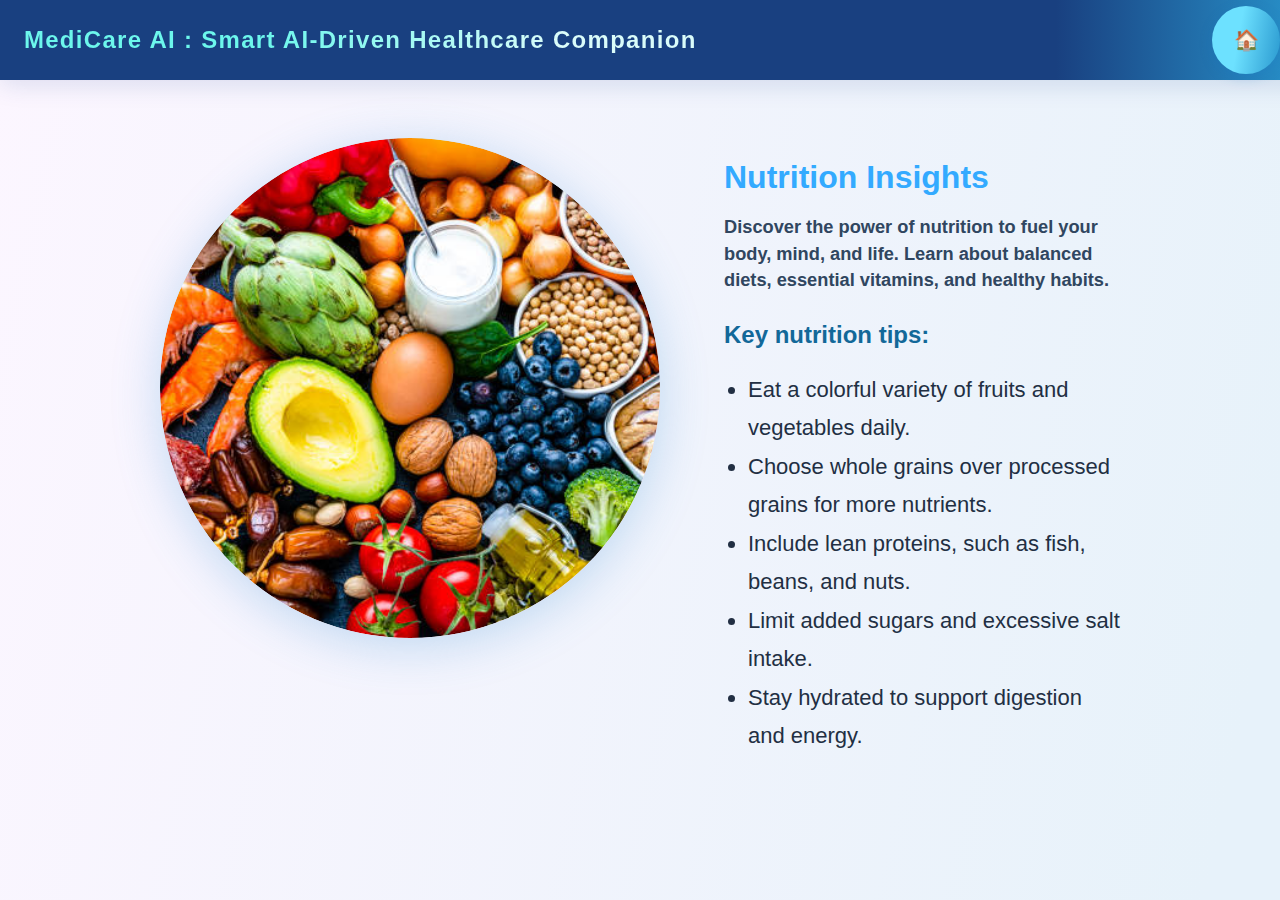
<file: templates/nutrition.html>
<!DOCTYPE html>
<html lang="en">
<head>
<meta charset="UTF-8" />
<title>Nutrition Insights – MediCare AI</title>
<link rel="stylesheet" href="/static/css/style.css" />
<style>
  html, body {
    height: 100%;
    margin: 0; padding: 0;
    scroll-behavior: smooth;
    font-family: 'Segoe UI', 'Arial', sans-serif;
    background: linear-gradient(102deg, #fcf6ff 0%, #e7f2fa 95%);
    overflow-x: hidden;
  }
  /* Navbar */
  .navbar {
    width: 100%;
    padding: 0 40px 0 0vw;
    position: sticky;
    top: 0; left: 0;
    z-index: 30; 
    background: linear-gradient(90deg,#194080 80%,#2998cf 100%);
    min-height: 66px;
    box-shadow: 0 4px 24px 0 rgba(16,59,133,0.14);
    display: flex;
    align-items: center;
    justify-content: space-between;
    
    font-size: 1.25rem;
  }
  .nav-title {
    color: #f0fdff;
    font-weight: 700;
    font-size: 1.5rem;
    letter-spacing: 1.3px;
    background: linear-gradient(87deg,#6cf7ec 38%, #dafcfa 80%);
    -webkit-background-clip: text;
    -webkit-text-fill-color: transparent;
    white-space: nowrap;
    overflow: hidden;
    text-overflow: ellipsis;
  }
  .nav-home-btn {
    background: linear-gradient(100deg,#6de1ff 40%,#2998cf 100%);
    padding: 10px 10px;
    border-radius: 50%;
    color: #0f336f;
    font-weight: 700;
    font-size: 1.15rem;
    border: none;
    cursor: pointer;
    box-shadow: 0 4px 14px 0 #1772c630;
    text-decoration: none;
    user-select: none;
    display: flex;
    align-items: center;
    justify-content: center;
    width: 48px;
    height: 48px;
    transition: background 0.22s ease-in-out, box-shadow 0.18s ease-in-out;
  }
  .nav-home-btn:hover {
    background: linear-gradient(100deg,#97e4ff 40%,#4db5ff 100%);
    box-shadow: 0 6px 22px 0 #0c64a433;
  }
  .nav-home-btn:before {
    content: "🏠";
    font-size: 1.26rem;
    line-height: 1;
  }
  /* Main container */
  .main-content {
    margin: 2em auto;
    max-width: 960px;
    padding: 2vw 4vw;
    display: flex;
    align-items: flex-start;
    gap: 64px;
  }
  /* Big central bubble */
  .big-bubble {
    flex-shrink: 0;
    width: 500px;
    height: 500px;
    border-radius: 50%;
    background: linear-gradient(135deg, #beeafe 15%, #fad6e6);
    box-shadow: 0 8px 48px 0 rgba(50, 140, 210, 0.27);
    overflow: hidden;
    animation: floatMove 5.6s ease-in-out infinite alternate;
    opacity: 0;
    transform: translateX(-250px);
    transition: opacity 2.8s ease, transform 2.8s ease;
    position: relative;
    z-index: 2;
  }
  .big-bubble.show {
    opacity: 1;
    transform: translateX(0);
  }
  .big-bubble img {
    width: 100%;
    height: 100%;
    object-fit: cover;
    border-radius: 50%;
  }
  /* Right text content */
  .content-text {
    flex: 1;
    opacity: 0;
    transform: translateX(250px);
    transition: opacity 2.8s ease, transform 2.8s ease;
  }
  .content-text.show {
    opacity: 1;
    transform: translateX(0);
  }
  .content-text h1 {
    color: #33aaff;
    margin-bottom: 0.5em;
  }
  .content-text p.intro {
    color: #304660;
    font-weight: 600;
    font-size: 1.14rem;
    margin-bottom: 1.5em;
    line-height: 1.45;
  }
  .content-text h2 {
    color: #126899;
    font-weight: 700;
    margin-bottom: 0.5em;
  }
  .content-text ul {
    list-style-type: disc;
    padding-left: 24px;
    font-size: 1.05rem;
    line-height: 1.75;
    color: #222f43;
  }
  @keyframes floatMove {
    0%   {transform: translateY(0);}
    100% {transform: translateY(-24px);}
  }
  @media (max-width: 720px) {
    .main-content {
      flex-direction: column;
      align-items: center;
      text-align: center;
    }
    .big-bubble {
      width: 350px;
      height: 350px;
      transform: translateX(0) !important;
      opacity: 1 !important;
      margin-bottom: 24px;
    }
    .content-text {
      transform: translateX(0) !important;
      opacity: 1 !important;
    }
  }
</style>
</head>
<body>
  <div class="navbar">
    <span class="nav-title"> &nbsp;&nbsp;&nbsp;MediCare AI : Smart AI-Driven Healthcare Companion</span>
    <a class="nav-home-btn" href="/"> </a>
  </div>
  <main class="main-content">
    <div id="bubble" class="big-bubble">
      <img src="/static/img/diet.jpg" alt="Nutrition Insights" />
    </div>
    <div id="contentText" class="content-text">
      <h1>Nutrition Insights</h1>
      <p class="intro">
        Discover the power of nutrition to fuel your body, mind, and life.
        Learn about balanced diets, essential vitamins, and healthy habits.
      </p>
      <h2>Key nutrition tips:</h2>
      <ul style="font-size: 22px;">
        <li>Eat a colorful variety of fruits and vegetables daily.</li>
        <li>Choose whole grains over processed grains for more nutrients.</li>
        <li>Include lean proteins, such as fish, beans, and nuts.</li>
        <li>Limit added sugars and excessive salt intake.</li>
        <li>Stay hydrated to support digestion and energy.</li>
      </ul>
    </div>
  </main>
  <script>
    function animateContent() {
      const content = document.getElementById('contentText');
      const bubble = document.getElementById('bubble');
      const threshold = window.innerHeight * 0.8;
      if (content.getBoundingClientRect().top < threshold) {
        content.classList.add('show');
        bubble.classList.add('show');
        window.removeEventListener('scroll', animateContent);
      }
    }
    window.addEventListener('scroll', animateContent);
    window.addEventListener('load', animateContent);
  </script>
</body>
</html>
</file>
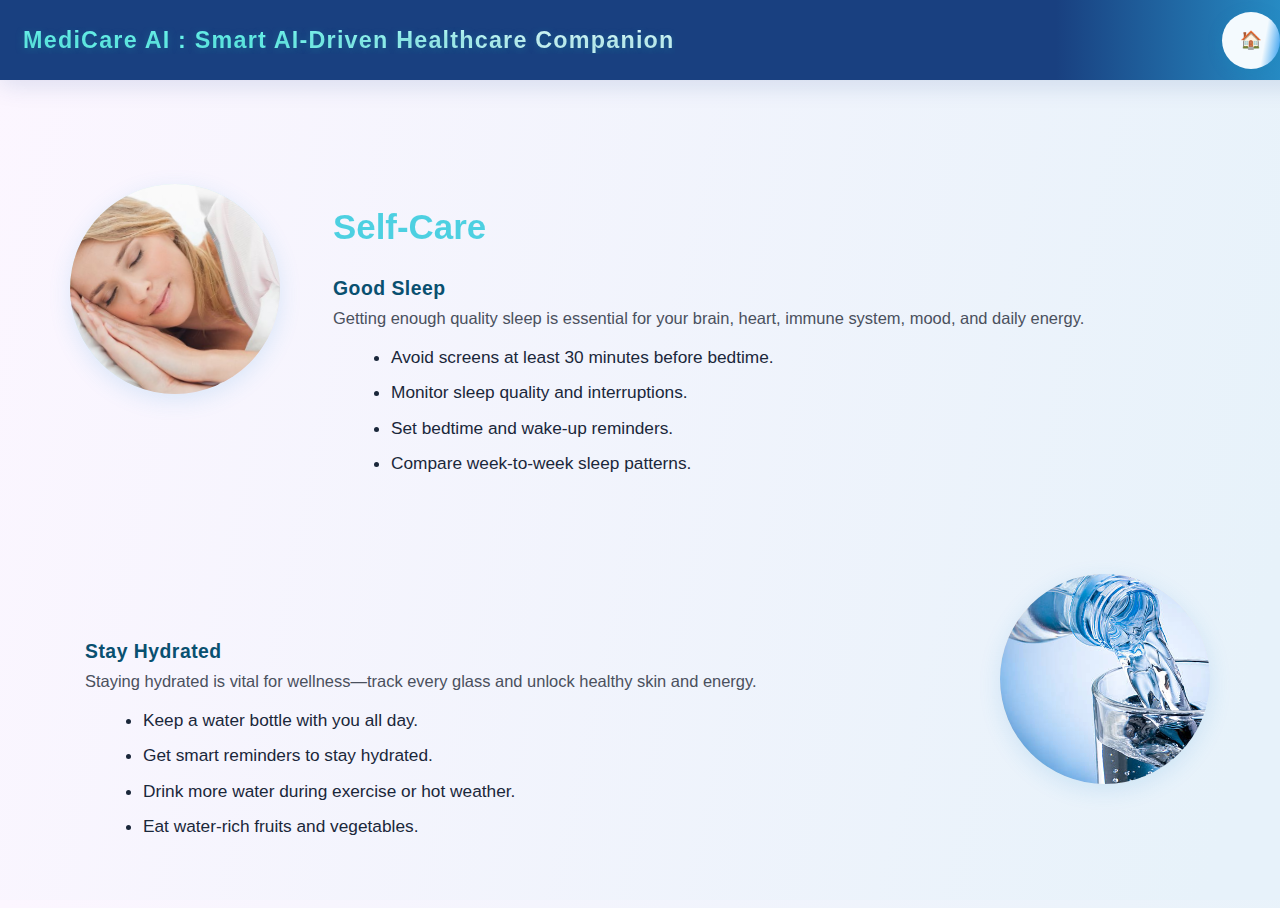
<file: templates/selfcare.html>
<!DOCTYPE html>
<html lang="en">
<head>
  <meta charset="UTF-8">
  <title>Self-Care Tracker – MediCare AI</title>
  <link rel="stylesheet" href="/static/css/style.css">
  <style>
    html, body {
      height: 100%;
      margin: 0;
      padding: 0;
      scroll-behavior: smooth;
    }
    body {
      background: linear-gradient(102deg, #fcf6ff 0%, #e7f2fa 95%);
      font-family: 'Segoe UI', 'Arial', sans-serif;
      min-height: 100vh;
      overflow-x: hidden;
    }

    /* ===== NAVBAR FIXED & IMPROVED ===== */
    .navbar {
  width: 100%; /* ✅ Fix overflow issue */
  position: sticky;
  top: 0;
  left: 0;
  z-index: 30;
  background: linear-gradient(90deg, #194080 80%, #2998cf 100%);
  min-height: 66px;
  box-shadow: 0 4px 24px 0 rgba(16,59,133,0.14);
  display: flex;
  align-items: center;
  justify-content: space-between;
  padding: 0 2.5vw; /* ✅ balanced padding so button fits nicely */
  font-size: 1.23rem;
  overflow: hidden; /* ensures no horizontal scroll */
  padding: 0 40px 0 0vw;

}

    .navbar .nav-title {
      font-family: 'Gill Sans', 'Gill Sans MT', Calibri, 'Trebuchet MS', sans-serif;
      font-weight: 700;
      font-size: 1.46rem;
      color: #f0fdff;
      letter-spacing: 1.2px;
      text-shadow: 0 2px 8px #1a8ea070;
      background: linear-gradient(87deg,#6cf7ec 38%, #dafcfa 80%);
      -webkit-background-clip: text;
      -webkit-text-fill-color: transparent;
      white-space: nowrap;
      overflow: hidden;
      text-overflow: ellipsis;
    }

    .navbar .nav-home-btn {
      background: linear-gradient(100deg, #f4fafe 70%, #2196ee 100%);
      color: #103d70;
      font-weight: 700;
      padding: 18px 18px;
      border-radius: 50%;
      border: none;
      cursor: pointer;
      font-size: 1.1rem;
      text-decoration: none;
      transition: background 0.2s ease, box-shadow 0.2s ease, transform 0.2s ease;
      box-shadow: 0 4px 14px rgba(26, 136, 184, 0.35);
      display: flex;
      align-items: center;
      gap: 7px;
    }

    .navbar .nav-home-btn:hover,
    .navbar .nav-home-btn:focus {
      background: linear-gradient(101deg, #d6efff 45%, #9eebfc 100%);
      color: #0d4f85;
      transform: translateY(-2px);
    }

    /* MOBILE NAV FIX */
    @media (max-width: 600px) {
      .navbar {
        flex-direction: column;
        align-items: flex-start;
        padding: 10px 20px;
      }
      .navbar .nav-home-btn {
        margin-top: 8px;
        align-self: flex-end;
      }
      .navbar .nav-title {
        font-size: 1.1rem;
      }
    }

    /* ===== PAGE CONTENT ===== */
    .sc-outer-scroll {
      height: 92vh;
      max-height: 100vh;
      overflow-y: auto;
      scrollbar-color: #7faaff #e4eaf3;
      scrollbar-width: thin;
      background: transparent;
    }
    .sc-outer-scroll::-webkit-scrollbar {
      width: 10px;
    }
    .sc-outer-scroll::-webkit-scrollbar-thumb {
      background: #a7c9ff;
      border-radius: 7px;
    }
    .sc-outer-scroll::-webkit-scrollbar-track {
      background: #f4faff;
    }
    .sc-container {
      width: 100%;
      max-width: 1140px;
      margin: 0 auto;
      padding: 44px 2vw 44px 2vw;
      background: transparent;
    }
    .sc-feature-row {
      display: flex;
      align-items: stretch;
      min-height: 330px;
      gap: 38px;
      margin: 60px 0 48px 0;
      justify-content: center;
      overflow: visible;
    }
    .sc-feature-row:nth-child(even) {
      flex-direction: row-reverse;
    }
    .sc-img-outer {
      display: flex;
      align-items: center;
      justify-content: center;
      min-width: 210px;
      width: 210px;
      height: 210px;
      border-radius: 50%;
      background: linear-gradient(135deg, #d8f2e2, #beeafe, #fad6e6);
      box-shadow: 0 6px 22px rgba(45,150,215,0.15);
      position: relative;
      animation: floatImage 3.5s ease-in-out infinite alternate;
      overflow: hidden;
    }
    .sc-feature-row:nth-child(even) .sc-img-outer {
      background: linear-gradient(135deg,#fae6d7 30%,#cce7ff 100%);
    }
    .sc-img {
      width: 100%;
      height: 100%;
      border-radius: 50%;
      object-fit: cover;
      border: none;
      background: none;
      transition: transform 0.46s cubic-bezier(.4,0,.2,1);
    }
    .sc-feature-row.show .sc-img {
      transform: scale(1.07) rotate(-2deg);
    }
    .sc-content-block {
      flex: 1;
      min-width: 270px;
      padding: 8px 15px;
      opacity: 0;
      transform: translateX(180px);
      transition: opacity 2.2s cubic-bezier(.29,.75,.19,1.16),
                  transform 2.2s cubic-bezier(.25,0,.10,1.10);
      display: flex;
      flex-direction: column;
      justify-content: center;
    }
    .sc-feature-row:nth-child(even) .sc-content-block {
      transform: translateX(-180px);
    }
    .sc-feature-row.show .sc-content-block {
      opacity: 1;
      transform: translateX(0);
    }
    .sc-title {
      font-size: 2.18rem;
      color: #1270b8;
      font-weight: bold;
      margin-bottom: 14px;
      background: linear-gradient(90deg, #4dd0e1 37%, #42a5f5 80%);
      -webkit-background-clip: text;
      -webkit-text-fill-color: transparent;
    }
    .sc-list-title {
      font-size: 1.21rem;
      font-weight:600;
      color: #095070;
      margin: 16px 0 4px 0;
      display: flex;
      align-items:center;
      gap:8px;
      letter-spacing: 0.5px;
    }
    .sc-details {
      color: #4a505d;
      font-size: 1.03rem;
      margin-bottom: 8px;
      margin-top: 5px;
    }
    .sc-content-block ul {
      margin-left: 18px;
      font-size: 1.08rem;
      color: #1a273a;
      margin-bottom: 10px;
      margin-top: 4px;
      line-height: 2.04;
    }
    .sc-tagline {
      margin-top: 22px;
      color: #1976d2;
      font-size: 1.18rem;
      font-weight: 650;
      background: linear-gradient(120deg, #fffec6 0%, #b6eafc 80%);
      padding: 11px 22px;
      border-radius: 17px;
      box-shadow: 0 2px 9px rgba(30,175,220,0.11);
      display: inline-block;
      animation: fadeTagline 2.1s;
    }
    @keyframes floatImage {
      0% {transform: translateY(0);}
      100% {transform: translateY(-20px);}
    }
    @keyframes fadeTagline {
      from {opacity: 0; transform: translateY(35px);}
      to {opacity: 1; transform: translateY(0);}
    }
    @media (max-width: 1000px) {
      .sc-feature-row, .sc-feature-row:nth-child(even) {
        flex-direction: column;
        min-height: auto;
      }
      .sc-img-outer {margin-bottom:20px;}
      .sc-tagline{font-size:1.06rem;}
    }
  </style>
</head>

<body>
  <div class="navbar">
    <span class="nav-title"> &nbsp;&nbsp;&nbsp;MediCare AI : Smart AI-Driven Healthcare Companion</span>
    <a class="nav-home-btn" href="/"> 🏠</a>
  </div>

  <div class="sc-outer-scroll">
    <div class="sc-container">
      <div class="sc-feature-row">
        <div class="sc-img-outer">
          <img class="sc-img" src="/static/img/sleep.jpg" alt="Sleep Tracking" />
        </div>
        <div class="sc-content-block">
          <div class="sc-title">Self-Care</div>
          <div class="sc-list-title">Good Sleep</div>
          <div class="sc-details">
            Getting enough quality sleep is essential for your brain, heart, immune system, mood, and daily energy.
          </div>
          <ul>
            <li>Avoid screens at least 30 minutes before bedtime.</li>
            <li>Monitor sleep quality and interruptions.</li>
            <li>Set bedtime and wake-up reminders.</li>
            <li>Compare week-to-week sleep patterns.</li>
          </ul>
        </div>
      </div>

      <div class="sc-feature-row">
        <div class="sc-img-outer">
          <img class="sc-img" src="/static/img/water.jpg" alt="Hydration Tracker" />
        </div>
        <div class="sc-content-block">
          <div class="sc-list-title">Stay Hydrated</div>
          <div class="sc-details">
            Staying hydrated is vital for wellness—track every glass and unlock healthy skin and energy.
          </div>
          <ul>
            <li>Keep a water bottle with you all day.</li>
            <li>Get smart reminders to stay hydrated.</li>
            <li>Drink more water during exercise or hot weather.</li>
            <li>Eat water-rich fruits and vegetables.</li>
          </ul>
        </div>
      </div>

      <div class="sc-feature-row">
        <div class="sc-img-outer">
          <img class="sc-img" src="/static/img/habits.jpg" alt="Personal Goals" />
        </div>
        <div class="sc-content-block">
          <div class="sc-list-title">Build Personal Goals & Habits</div>
          <div class="sc-details">
            Achieve lasting positive change—track habits, celebrate milestones, and visualize your well-being journey.
          </div>
          <ul>
            <li>Create and monitor daily or weekly self-care goals.</li>
            <li>Customize meditation, journaling, walking, gratitude, etc.</li>
            <li>Get AI-powered suggestions for consistency.</li>
          </ul>
          <div class="sc-tagline">
            Stay on top of your health—track sleep, hydration, and personal goals effortlessly!
          </div>
        </div>
      </div>
    </div>
  </div>

  <script>
    // Animate sections when they scroll into view
    document.querySelectorAll('.sc-feature-row').forEach(row => { row.classList.remove('show'); });
    const observer = new IntersectionObserver((entries) => {
      entries.forEach(entry => {
        if (entry.isIntersecting) {
          setTimeout(() => entry.target.classList.add('show'), 260);
        }
      });
    }, { threshold: 0.21 });
    document.querySelectorAll('.sc-feature-row').forEach(row => observer.observe(row));
  </script>
</body>
</html>
</file>
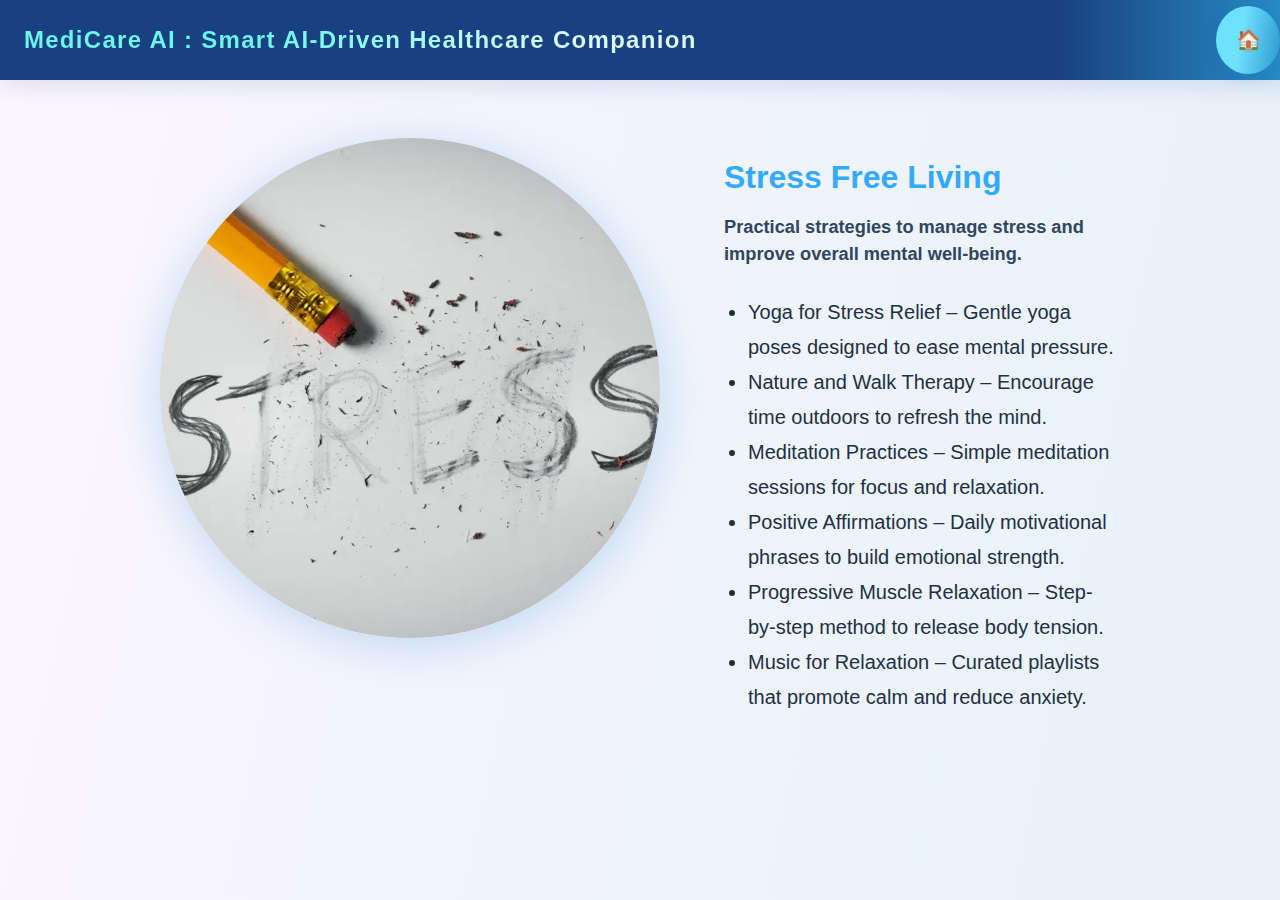
<file: templates/wellness.html>
<!DOCTYPE html>
<html lang="en">
<head>
<meta charset="UTF-8" />
<title>Nutrition Insights – MediCare AI</title>
<link rel="stylesheet" href="/static/css/style.css" />
<style>
  html, body {
    height: 100%;
    margin: 0; padding: 0;
    scroll-behavior: smooth;
    font-family: 'Segoe UI', 'Arial', sans-serif;
    background: linear-gradient(102deg, #fcf6ff 0%, #e7f2fa 95%);
    overflow-x: hidden;
  }
  /* Navbar */
  .navbar {
    width: 100%;
    position: sticky;
    top: 0; left: 0;
    z-index: 30; 
    background: linear-gradient(90deg,#194080 80%,#2998cf 100%);
    min-height: 66px;
    box-shadow: 0 4px 24px 0 rgba(16,59,133,0.14);
    display: flex;
    align-items: center;
    justify-content: space-between;
    
    font-size: 1.25rem;
     padding: 0 40px 0 0vw; 
  }
  .nav-title {
    color: #f0fdff;
    font-weight: 700;
    font-size: 1.5rem;
    letter-spacing: 1.3px;
    background: linear-gradient(87deg,#6cf7ec 38%, #dafcfa 80%);
    -webkit-background-clip: text;
    -webkit-text-fill-color: transparent;
    white-space: nowrap;
    overflow: hidden;
    text-overflow: ellipsis;
  }
  .nav-home-btn {
    background: linear-gradient(100deg,#6de1ff 40%,#2998cf 100%);
    padding: 10px 8px;
    border-radius: 70%;
    color: #0f336f;   
    font-weight: 700;
    font-size: 1.15rem;
    border: none;
    cursor: pointer;
    box-shadow: 0 4px 14px 0 #1772c630;
    text-decoration: none;
    user-select: none;
    display: flex;
    align-items: center;
    justify-content: center;
    width: 48px;
    height: 48px;
    transition: background 0.22s ease-in-out, box-shadow 0.18s ease-in-out;
    
  }
  .nav-home-btn:hover {
    background: linear-gradient(100deg,#97e4ff 40%,#4db5ff 100%);
    box-shadow: 0 6px 22px 0 #0c64a433;
  }
  .nav-home-btn:before {
    content: "🏠";
    font-size: 1.26rem;
    line-height: 1;
  }
  /* Main container */
  .main-content {
    margin: 2em auto;
    max-width: 960px;
    padding: 2vw 4vw;
    display: flex;
    align-items: flex-start;
    gap: 64px;
  }
  /* Big central bubble */
  .big-bubble {
    flex-shrink: 0;
    width: 500px;
    height: 500px;
    border-radius: 50%;
    background: linear-gradient(135deg, #beeafe 15%, #fad6e6);
    box-shadow: 0 8px 48px 0 rgba(50, 140, 210, 0.27);
    overflow: hidden;
    animation: floatMove 5.6s ease-in-out infinite alternate;
    opacity: 0;
    transform: translateX(-250px);
    transition: opacity 2.8s ease, transform 2.8s ease;
    position: relative;
    z-index: 2;
  }
  .big-bubble.show {
    opacity: 1;
    transform: translateX(0);
  }
  .big-bubble img {
    width: 100%;
    height: 100%;
    object-fit: cover;
    border-radius: 50%;
  }
  /* Right text content */
  .content-text {
    flex: 1;
    opacity: 0;
    transform: translateX(250px);
    transition: opacity 2.8s ease, transform 2.8s ease;
  }
  .content-text.show {
    opacity: 1;
    transform: translateX(0);
  }
  .content-text h1 {
    color: #33aaff;
    margin-bottom: 0.5em;
  }
  .content-text p.intro {
    color: #304660;
    font-weight: 600;
    font-size: 1.14rem;
    margin-bottom: 1.5em;
    line-height: 1.45;
  }
  .content-text h2 {
    color: #126899;
    font-weight: 700;
    margin-bottom: 0.5em;
  }
  .content-text ul {
    list-style-type: disc;
    padding-left: 24px;
    font-size: 1.05rem;
    line-height: 1.75;
    color: #222f43;
  }
  @keyframes floatMove {
    0%   {transform: translateY(0);}
    100% {transform: translateY(-24px);}
  }
  @media (max-width: 720px) {
    .main-content {
      flex-direction: column;
      align-items: center;
      text-align: center;
    }
    .big-bubble {
      width: 350px;
      height: 350px;
      transform: translateX(0) !important;
      opacity: 1 !important;
      margin-bottom: 24px;
    }
    .content-text {
      transform: translateX(0) !important;
      opacity: 1 !important;
    }
  }
</style>
</head>
<body>
  <div class="navbar">
    <span class="nav-title"> &nbsp;&nbsp;&nbsp;MediCare AI : Smart AI-Driven Healthcare Companion</span>
    <a class="nav-home-btn" href="/"></a>
  </div>
  <main class="main-content">
    <div id="bubble" class="big-bubble">
      <img src="/static/img/s.webp" alt="stress free" />
    </div>
    <div id="contentText" class="content-text">
      <h1>Stress Free Living</h1>
      <p class="intro">
       Practical strategies to manage stress and improve overall mental well-being.
      </p>
      
      <ul style="font-size: 20px;">
        <li>Yoga for Stress Relief – Gentle yoga poses designed to ease mental pressure.</li>
        <li>Nature and Walk Therapy – Encourage time outdoors to refresh the mind.  </li>
        <li>Meditation Practices – Simple meditation sessions for focus and relaxation.</li>
        <li>Positive Affirmations – Daily motivational phrases to build emotional strength.</li>
        <li>Progressive Muscle Relaxation – Step-by-step method to release body tension.</li>
        <li>Music for Relaxation – Curated playlists that promote calm and reduce anxiety.</li>
      </ul>
    </div>
  </main>
  <script>
    function animateContent() {
      const content = document.getElementById('contentText');
      const bubble = document.getElementById('bubble');
      const threshold = window.innerHeight * 0.8;
      if (content.getBoundingClientRect().top < threshold) {
        content.classList.add('show');
        bubble.classList.add('show');
        window.removeEventListener('scroll', animateContent);
      }
    }
    window.addEventListener('scroll', animateContent);
    window.addEventListener('load', animateContent);
  </script>
</body>
</html>
</file>
<file: static/css/style.css>
body {
  margin: 0;
  padding: 0;
  position: relative;
  height: 100vh;
  overflow: hidden;
}

.background-image {
  background: url('/static/img/bg.jpg') no-repeat center center fixed;
  background-size: cover;
  position: fixed;
  width: 100%;
  height: 100%;
  z-index: -2;
}

.background-overlay {
  background-color: rgba(0, 0, 0, 0.3); /* adjust opacity here */
  position: fixed;
  width: 100%;
  height: 100%;
  z-index: -1;
}

/* Top Navbar */
.navbar {
  height: 80px;
  width: 100%;
  background-color: #1E2A38;
  color: white;
  display: flex;
  align-items: center;
  justify-content: center;
  font-size: 22px;
  font-weight: bold;
  position: fixed;
  top: 0;
  left: 0;
  z-index: 1000;
}

/* Sidebar Navigation */
.sidebar {
  width: 250px;
  height: 100vh;
  background:#243447 ;
  position: fixed;
  padding-top: 20px;
  box-shadow: 2px 0 10px rgba(0,0,0,0.3);
  top:60px;
}

.sidebar a {
  display: block;
  padding: 20px 30px;
  color: white;
  text-decoration: none;
  transition: 0.3s;
  font-size: large;
}

.sidebar a:hover {
  background-color: #00bcd4;
  transform: translateX(5px);
}

/* Main content area */
.main {
  margin-left: 220px;
  padding: 40px;
  margin-top: 60px;
}

/* Main Card (like Health Tips or Chat UI) */
.card {
  background-color: rgb(174, 219, 234);
  color: black;
  padding: 40px;
  border-radius: 15px;
  width: 800px;
  max-width: 100%;
  margin: 0 auto 30px auto;
  text-align: center;
  backdrop-filter: blur(10px);
  transition: transform 0.3s ease;
  box-shadow: 0 4px 15px rgba(0,0,0,0.3);
}

.card:hover {
  transform: scale(1.02);
}

/* Form elements */
textarea,
input {
  width: 100%;
  padding: 10px;
  margin-top: 10px;
  border-radius: 5px;
  border: none;
  color:black;
  font-family:'Franklin Gothic Medium', 'Arial Narrow', Arial, sans-serif
}

button {
  padding: 10px 20px;
  background-color: #28a745;
  border: none;
  color: white;
  border-radius: 5px;
  cursor: pointer;
  margin-top: 10px;
}

button:hover {
  background-color: #218838;
}

/* Panels */
.panel {
  display: none;
  margin-top: 40px;
}

/* Results */
.result {
  color: black;
  background: #f3f3f3;
  padding: 15px;
  margin-top: 15px;
  border-radius: 8px;
}

/* Health Tips Cards */
.tips-result {
  margin-top: 20px;
  display: grid;
  grid-template-columns: repeat(3, 1fr);  /* exactly 3 columns */
  gap: 15px;
  justify-items: center;
  font-family: 'Franklin Gothic Medium', 'Arial Narrow', Arial, sans-serif;
}
.tip-card {
  background-color: #ffffff;
  padding: 14px 18px;
  border-left: 5px solid #ffd700;
  border-radius: 8px;
  font-size: 16px;
  color: #333;
  font-weight: 500;
  width: 250px;
  box-shadow: 0 4px 12px rgba(0, 0, 0, 0.1);
  transition: transform 0.2s ease, box-shadow 0.2s ease;
  text-align: left;
}

.tip-card:hover {
  transform: translateY(-3px);
  box-shadow: 0 8px 16px rgba(0, 0, 0, 0.15);
  background-color: #fff8dc;
  cursor: pointer;
}


.chat-card {
  width: 100%;
  max-width: 700px;
  margin: auto;
  background: rgba(255, 255, 255, 0.05);
  padding: 20px;
  border-radius: 15px;
  backdrop-filter: blur(10px);
}

.chat-window {
  max-height: 400px;
  overflow-y: auto;
  padding: 10px;
  margin-bottom: 15px;
  display: flex;
  flex-direction: column;
  gap: 10px;
}

.chat-bubble {
  max-width: 70%;
  padding: 10px 15px;
  border-radius: 15px;
  line-height: 1.4;
  font-size: 16px;
  white-space: pre-wrap;
}
.user-bubble {
  background-color: #d1f1d1;
  align-self: flex-end; /* Changed from flex-start */
  border-bottom-right-radius: 0; /* Changed from left */
  color: black;
}

.bot-bubble {
  background-color: #ffffff;
  align-self: flex-start; /* Changed from flex-end */
  border-bottom-left-radius: 0; /* Changed from right */
  color: black;
}

.chat-input {
  display: flex;
  gap: 10px;
  align-items: center;
  font-family: 'Franklin Gothic Medium', 'Arial Narrow', Arial, sans-serif;
}

.chat-input textarea {
  flex: 1;
  padding: 10px;
  resize: none;
  border-radius: 10px;
  border: none;
  font-size: 14px;
}

.chat-input button {
  padding: 10px 20px;
  background-color: #00c853;
  color: black;
  border: none;
  border-radius: 10px;
  font-weight: bold;
  cursor: pointer;
}
/* Treatment Plan Input Card */

/* WRAPPER: Horizontal layout for form + popup */
.card-container {
  display: flex;
  justify-content: center;
  align-items: flex-start;
  gap: 20px;              /* space between cards */
  margin-left: 10px;     /* adjust for sidebar */
  margin-top: 40px;
}

/* FORM CARD */
.treatment-card {
  background-color: rgb(174, 219, 234);
  padding: 24px;
  border-radius: 12px;
  width: 460px;
  box-shadow: 0 8px 20px rgba(0, 0, 0, 0.2);
  text-align: center;
  transition: transform 0.3s ease, box-shadow 0.3s ease;
 
}

.treatment-card:hover {
  transform: scale(1.02);
  box-shadow: 0 12px 28px rgba(0, 0, 0, 0.25);
}

.treatment-card h3 {
  margin-bottom: 18px;
  color: #007c91;
  font-size: 19px;
}

.treatment-card input {
  width: 100%;
  padding: 12px;
  margin: 10px 0;
  border-radius: 8px;
  border: 1px solid #ccc;
  font-size: 14px;
  box-sizing: border-box;
}

.treatment-card button {
  padding: 10px 25px;
  background-color: #28a745;
  color: #fff;
  border: none;
  border-radius: 8px;
  font-size: 14px;
  cursor: pointer;
  margin-top: 10px;
}

.treatment-card button:hover {
  background-color: #218838;
}
/* POPUP CARD to the right (No Scrollbars) */
.popup-card {
  background-color: rgba(255, 255, 255, 0.7);
  padding: 20px;
  border-radius: 12px;
  border: 2px solid #00bcd4;
  box-shadow: 0 8px 20px rgba(0, 0, 0, 0.2);
  width: 460px;
  text-align: left;
  font-size: 14px;
  line-height: 1.6;
  transition: transform 0.2s ease, background-color 0.2s ease;
  overflow: hidden; /* Ensure no scrollbars */
}

.popup-card:hover {
  transform: scale(1.02);
  background-color: rgba(224, 247, 250, 0.85);
}

.popup-card p {
  margin: 0;
  color: #333;
  font-size: 14px;
}

/* Removed scrollbar styles */
.plan-content {
  margin-top: 10px;
  color: #333;
  font-size: 14px;
  line-height: 1.6;
}

/* Dashboard chart canvas */
canvas#healthChart {
  background: white;
  border-radius: 10px;
  box-shadow: 0 3px 10px rgba(0, 0, 0, 0.15);
  padding: 10px;
  display: block; /* Prevent extra spacing below */
}
.scrollable-dashboard {
  max-height: 700px;
  overflow-y: auto;
  padding-right: 12px;
}


/* Output box */
.result {
  color: black;
  background: #f3f3f3;
  padding: 15px;
  margin-top: 15px;
  border-radius: 8px;
  text-align: left;
  white-space: pre-wrap;
  overflow-y: auto;
}
.exercise-container {
  display: flex;
  gap: 20px;
  flex-wrap: wrap;
}

.exercise-card {
  flex: 1;
  min-width: 300px;
  padding: 20px;
  border-radius: 15px;
  backdrop-filter: blur(15px);
  background: rgba(255, 255, 255, 0.15);
  box-shadow: 0 8px 32px rgba(0, 0, 0, 0.1);
  color: #fff;
  font-family: 'Gill Sans', 'Trebuchet MS', sans-serif;
}

.input-card input {
  padding: 10px;
  border-radius: 8px;
  border: none;
  font-size: 16px;
}

.input-card button {
  margin-top: 10px;
  padding: 10px 20px;
  border-radius: 8px;
  border: none;
  background: #4caf50;
  color: white;
  font-size: 16px;
  cursor: pointer;
}
.card-deck-container {
    display: flex;
    justify-content: space-between;
    gap: 26px;
    margin-top: 30px;
    margin-bottom: 8px;
    flex-wrap: wrap;
  }
  .card-deck-card {
    background: #fff;
    border-radius: 10px;
    width: 300px;
    box-shadow: 0 6px 18px rgba(0,0,0,0.10);
    display: flex;
    flex-direction: column;
    align-items: center;
    padding: 18px 16px 16px 16px;
    min-height: 350px;
  }
  .card-deck-card img {
    width: 90px;
    height: 90px;
    margin-bottom: 15px;
    margin-top: 15px;
    object-fit: contain;
    border-radius: 10px;
    background: #f1f3f5;
  }
  .card-deck-card h4 {
    margin: 10px 0 6px 0;
    font-size: 21px;
    color: #1280c9;
  }
  .card-deck-card p {
    color: #3d3d3d;
    font-size: 15px;
    text-align: center;
    margin-bottom: 0;
  }
</file>
